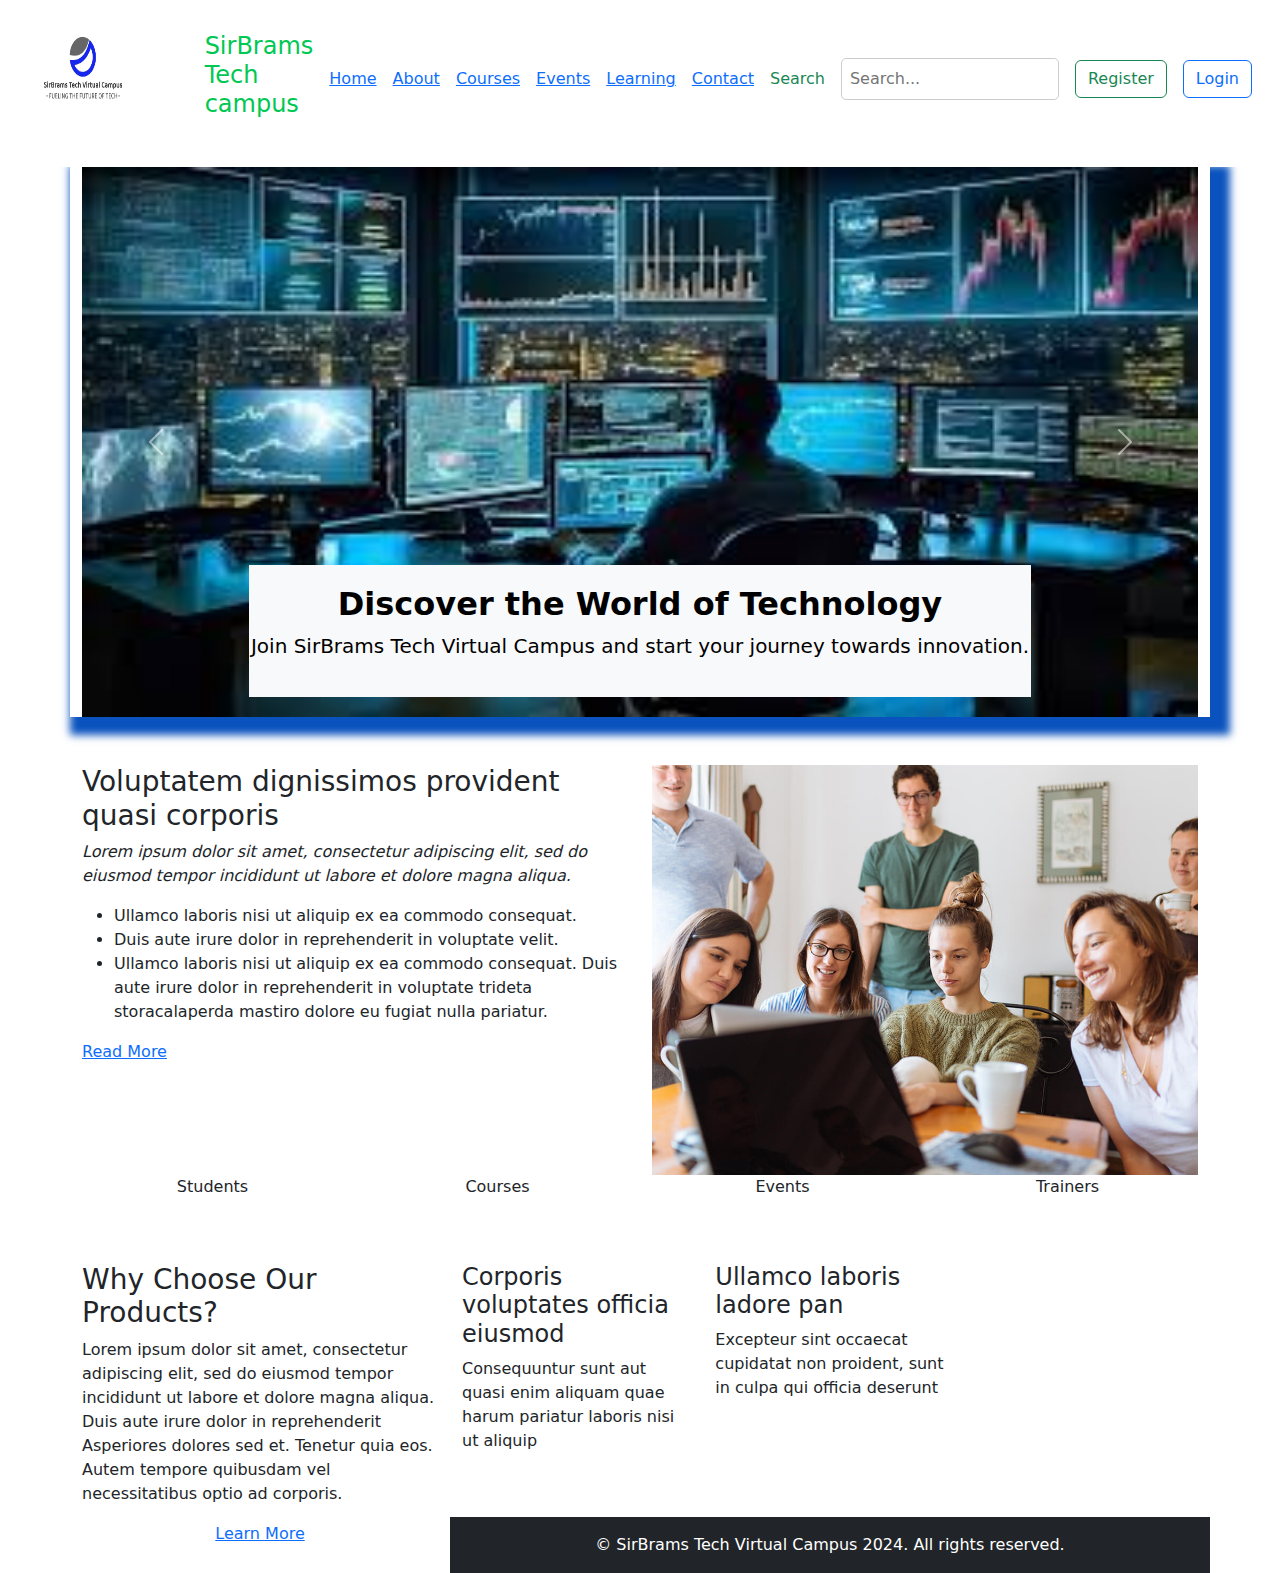
<file: index.html>
<!doctype html>
<html lang="en" xmlns="http://www.w3.org/1999/html">
<head>
    <meta charset="UTF-8">
    <meta name="viewport"
          content="width=device-width, user-scalable=no, initial-scale=1.0, maximum-scale=1.0, minimum-scale=1.0">
    <meta http-equiv="X-UA-Compatible" content="ie=edge">
    <link rel="stylesheet" href="bootstrap/css/bootstrap.min.css">
    <script src="bootstrap/js/bootstrap.min.js"></script>
    <link rel="icon" href="Assets/Images/logo.png">

    <link rel="stylesheet" href="CSS/style.css">
    <title> SirBrams Tech</title>

     <style>
    #carousel{
      box-shadow:10px 8px 8px 10px #0a53be;
    }
    #h{
        font-weight:bolder;
    }
  </style>
</head>
<body>

    <!-- Header Section -->
    <header id="header" class="header d-flex align-items-center sticky-top">
       <a href="index.html">
    <img src="Assets/Images/logo.png" alt="Logo">
</a>

    <div class="container-fluid container-xl position-relative d-flex align-items-center pb-2">


     <nav id="navmenu" class="navmenu">
         <a href="index.html" class="menu"> <h1>SirBrams Tech campus</h1></a>
            <a href="index.html" class="active">Home</a>
            <a href="About.html">About</a>
            <a href="Courses.html">Courses</a>
            <a href="events.html">Events</a>
            <a href="learning.html">Learning</a>
            <a href="contact.html">Contact</a>
           <label for="search" class="text-success">Search</label>
            <input id="search" type="text" placeholder="Search...">

         <a href="Reg.html" class="btn btn-outline-success">Register </a>
         <a href="login.html" class="btn btn-outline-primary">Login</a>
           </nav>
        </div>
    </header>

<div id="carousel" class="carousel slide container position-relative pb-10" data-bs-ride="carousel">

    <div class="carousel-inner">
    <div class="carousel-item active position-relative">
        <img id="img1" src="Assets/Images/img1.jpeg" alt="Leaf Image" class="d-block w-100" style="height:550px">
        <!-- Overlay Text for Slide 1 -->
         <div class="carousel-caption d-none d-md-block justify-content-center text-bg-light">
            <h2 class="fw-bold">Discover the World of Technology</h2>
            <p class="lead">Join SirBrams Tech Virtual Campus and start your journey towards innovation.</p>
        </div>
    </div>

    <div class="carousel-item position-relative">
        <img id="img2" src="Assets/Images/img2.jpeg" alt="Lake Image" class="d-block w-100" style="height:550px">
        <!-- Overlay Text for Slide 2 -->
         <div class="carousel-caption d-none d-md-block justify-content-center text-bg-light">
            <h2 class="fw-bold">Empowering Your Skills</h2>
            <p class="lead">Enhance your career with hands-on courses designed for future tech leaders.</p>
        </div>
    </div>

    <div class="carousel-item position-relative">
        <img id="img3" src="Assets/Images/img3.jpeg" alt="Mountain Image" class="d-block w-100" style="height:550px">
        <!-- Overlay Text for Slide 3 -->
        <div class="carousel-caption d-none d-md-block justify-content-center text-bg-light">
            <h2 class="fw-bold">Connect and Grow</h2>
            <p class="lead">Network with like-minded individuals and industry experts in a thriving tech community.</p>
        </div>
    </div>

    <div class="carousel-item position-relative">
        <img id="img4" src="Assets/Images/img4.jpeg" alt="Mountain Image" class="d-block w-100" style="height:550px">
        <!-- Overlay Text for Slide 4 -->
        <div class="carousel-caption d-none d-md-block justify-content-center text-bg-light">
            <h2 class="fw-bold">Join Us Today</h2>
            <p class="lead">Take the first step toward your tech future with SirBrams Tech Virtual Campus.</p>
        </div>
    </div>
</div>


    <button class="carousel-control-prev" type="button" data-bs-target="#carousel" data-bs-slide="prev">
        <span class="carousel-control-prev-icon" aria-hidden="true"></span>
        <span class="visually-hidden">Previous</span>
    </button>
    <button class="carousel-control-next" type="button" data-bs-target="#carousel" data-bs-slide="next">
        <span class="carousel-control-next-icon" aria-hidden="true"></span>
        <span class="visually-hidden">Next</span>
    </button>
</div>

      <!-- About Section -->
    <section id="about" class="about section pt-5">

      <div class="container">

        <div class="row gy-4">

          <div class="col-lg-6 order-1 order-lg-2" data-aos="fade-up" data-aos-delay="100">
            <img src="Assets/Images/about.jpg" class="img-fluid" alt="">
          </div>

          <div class="col-lg-6 order-2 order-lg-1 content" data-aos="fade-up" data-aos-delay="200">
            <h3>Voluptatem dignissimos provident quasi corporis</h3>
            <p class="fst-italic">
              Lorem ipsum dolor sit amet, consectetur adipiscing elit, sed do eiusmod tempor incididunt ut labore et dolore
              magna aliqua.
            </p>
            <ul>
              <li><i class="bi bi-check-circle"></i> <span>Ullamco laboris nisi ut aliquip ex ea commodo consequat.</span></li>
              <li><i class="bi bi-check-circle"></i> <span>Duis aute irure dolor in reprehenderit in voluptate velit.</span></li>
              <li><i class="bi bi-check-circle"></i> <span>Ullamco laboris nisi ut aliquip ex ea commodo consequat. Duis aute irure dolor in reprehenderit in voluptate trideta storacalaperda mastiro dolore eu fugiat nulla pariatur.</span></li>
            </ul>
            <a href="#" class="read-more"><span>Read More</span><i class="bi bi-arrow-right"></i></a>
          </div>

        </div>

      </div>

    </section><!-- /About Section -->

    <!-- Counts Section -->
    <section id="counts" class="section counts light-background">

      <div class="container" data-aos="fade-up" data-aos-delay="100">

        <div class="row gy-4">

          <div class="col-lg-3 col-md-6">
            <div class="stats-item text-center w-100 h-100">
              <span data-purecounter-start="0" data-purecounter-end="1232" data-purecounter-duration="1" class="purecounter"></span>
              <p>Students</p>
            </div>
          </div><!-- End Stats Item -->

          <div class="col-lg-3 col-md-6">
            <div class="stats-item text-center w-100 h-100">
              <span data-purecounter-start="0" data-purecounter-end="64" data-purecounter-duration="1" class="purecounter"></span>
              <p>Courses</p>
            </div>
          </div><!-- End Stats Item -->

          <div class="col-lg-3 col-md-6">
            <div class="stats-item text-center w-100 h-100">
              <span data-purecounter-start="0" data-purecounter-end="42" data-purecounter-duration="1" class="purecounter"></span>
              <p>Events</p>
            </div>
          </div><!-- End Stats Item -->

          <div class="col-lg-3 col-md-6">
            <div class="stats-item text-center w-100 h-100">
              <span data-purecounter-start="0" data-purecounter-end="24" data-purecounter-duration="1" class="purecounter"></span>
              <p>Trainers</p>
            </div>
          </div><!-- End Stats Item -->

        </div>

      </div>

    </section><!-- /Counts Section -->

<!-- Why Us Section -->
    <section id="why-us" class="section why-us pt-5">

      <div class="container">

        <div class="row gy-4">

          <div class="col-lg-4" data-aos="fade-up" data-aos-delay="100">
            <div class="why-box">
              <h3>Why Choose Our Products?</h3>
              <p>
                Lorem ipsum dolor sit amet, consectetur adipiscing elit, sed do eiusmod tempor incididunt ut labore et dolore magna aliqua. Duis aute irure dolor in reprehenderit
                Asperiores dolores sed et. Tenetur quia eos. Autem tempore quibusdam vel necessitatibus optio ad corporis.
              </p>
              <div class="text-center">
                <a href="Courses.html" class="more-btn"><span>Learn More</span> <i class="bi bi-chevron-right"></i></a>
              </div>
            </div>
          </div><!-- End Why Box -->
            <div class="col-lg-8 d-flex align-items-stretch">
            <div class="row gy-4" data-aos="fade-up" data-aos-delay="200">

              <div class="col-xl-4">
                <div class="icon-box d-flex flex-column justify-content-center align-items-center">
                  <i class="bi bi-clipboard-data"></i>
                  <h4>Corporis voluptates officia eiusmod</h4>
                  <p>Consequuntur sunt aut quasi enim aliquam quae harum pariatur laboris nisi ut aliquip</p>
                </div>
              </div><!-- End Icon Box -->

              <div class="col-xl-4" data-aos="fade-up" data-aos-delay="300">
                <div class="icon-box d-flex flex-column justify-content-center align-items-center">
                  <i class="bi bi-gem"></i>
                  <h4>Ullamco laboris ladore pan</h4>
                  <p>Excepteur sint occaecat cupidatat non proident, sunt in culpa qui officia deserunt</p>
                </div>
              </div><!-- End Icon Box -->
</body>

<!-- Footer Section -->
<footer class="bg-dark text-white text-center py-3 mt-5">
    <p class="mb-0">© SirBrams Tech Virtual Campus 2024. All rights reserved.</p>
</footer>

</html>
</file>
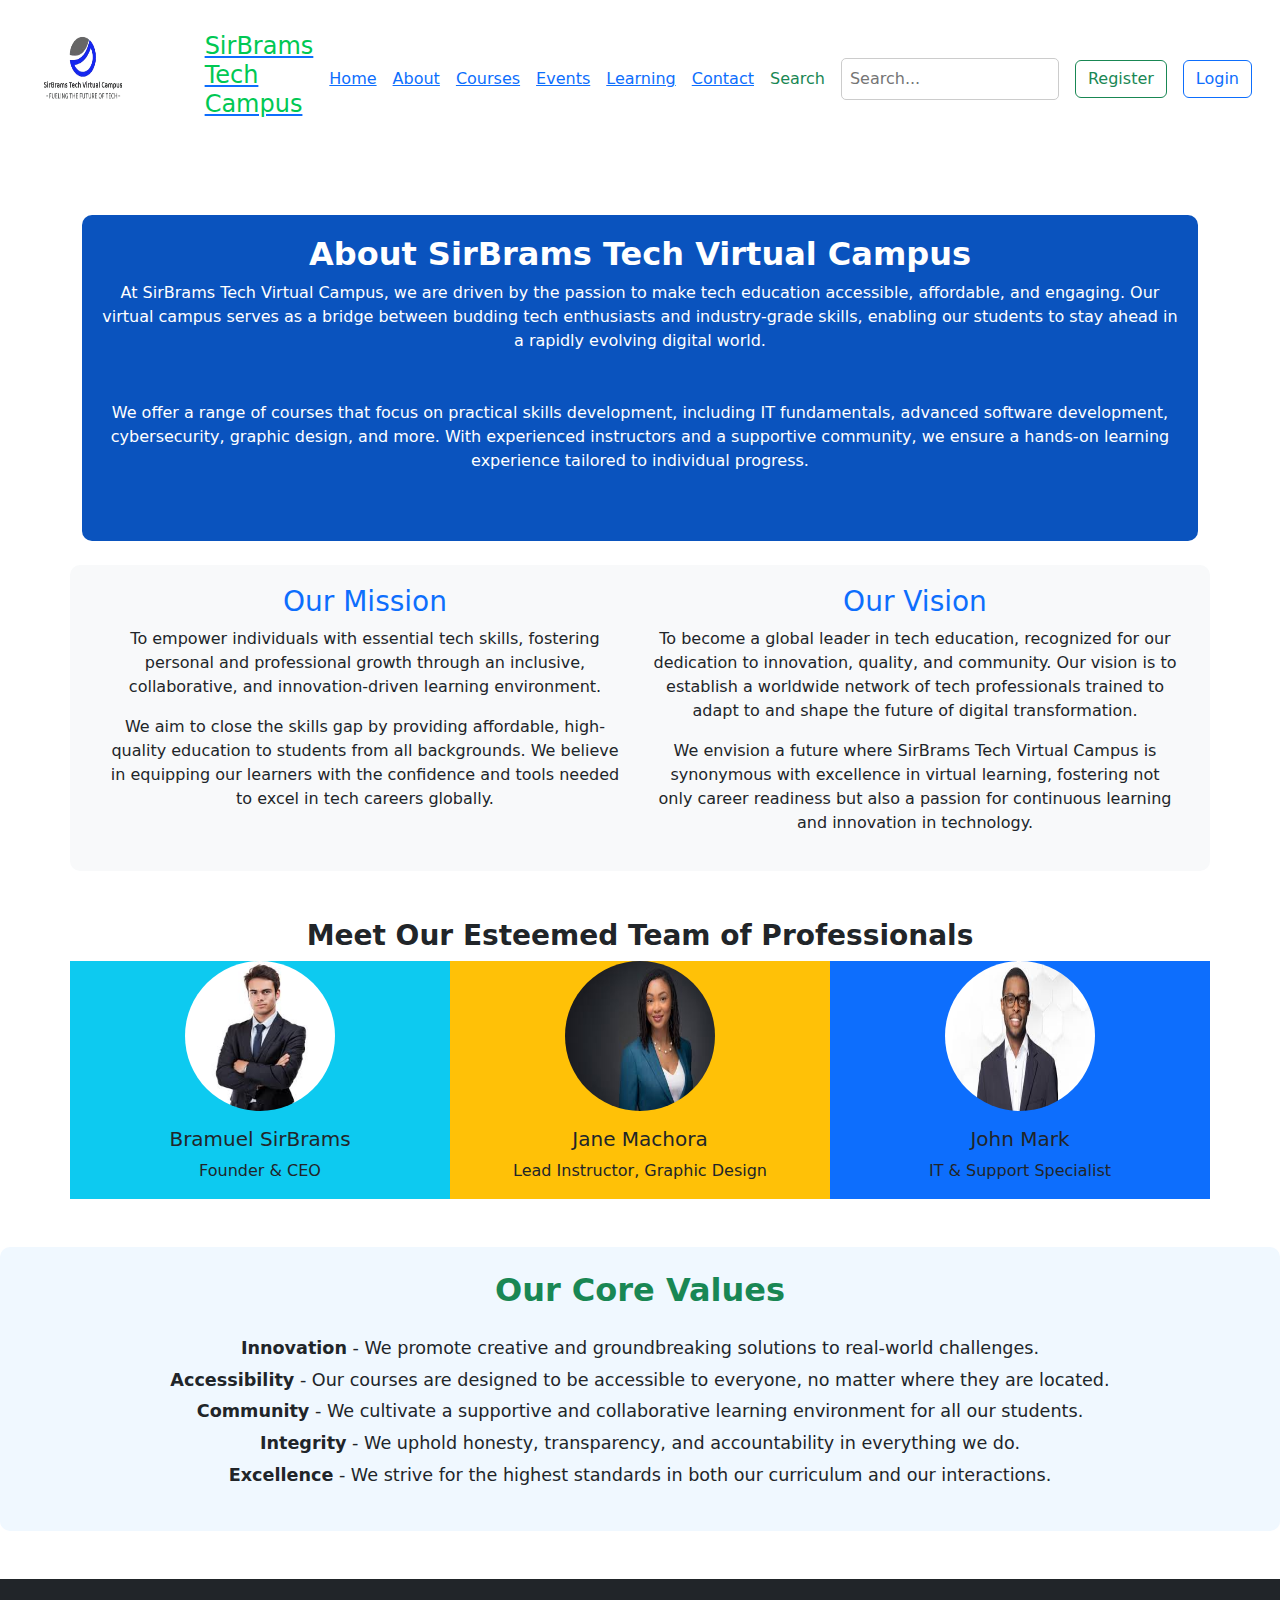
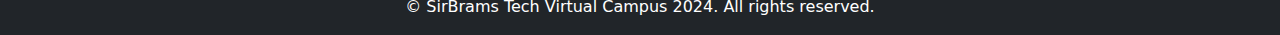
<file: About.html>
<!doctype html>
<html lang="en">
<head>
    <meta charset="UTF-8">
    <meta name="viewport"
          content="width=device-width, user-scalable=no, initial-scale=1.0, maximum-scale=1.0, minimum-scale=1.0">
    <meta http-equiv="X-UA-Compatible" content="ie=edge">
    <link rel="stylesheet" href="bootstrap/css/bootstrap.min.css">
    <script src="bootstrap/js/bootstrap.min.js"></script>
    <link rel="icon" href="Assets/Images/logo.png">

    <link rel="stylesheet" href="CSS/style.css">
    <title>SirBrams Tech</title>

    <style>
        #carousel {
            box-shadow: 10px 8px 8px 10px #0a53be;
        }
        #h {
            font-weight: bolder;
        }
        .mission-vision {
            background-color: #f8f9fa;
            padding: 20px;
            border-radius: 10px;
            margin-bottom: 30px;
        }
        #about {
            background-color: #0a53be;
            color: white;
            padding: 20px;
            border-radius: 10px;
        }
        .section-title {
            font-weight: bold;
        }
    </style>
</head>
<body>

<!-- Header Section -->
<header id="header" class="header d-flex align-items-center sticky-top">
   <a href="index.html">
    <img src="Assets/Images/logo.png" alt="Logo">
</a>

<div class="container-fluid container-xl position-relative d-flex align-items-center pb-2">
    <nav id="navmenu" class="navmenu">
        <a href="index.html"> <h1>SirBrams Tech Campus</h1></a>
        <a href="index.html">Home</a>
        <a href="About.html" class="active">About</a>
        <a href="Courses.html">Courses</a>
        <a href="events.html">Events</a>
        <a href="learning.html">Learning</a>
        <a href="contact.html">Contact</a>
        <label for="search" class="text-success">Search</label>
        <input id="search" type="text" placeholder="Search...">
        <a href="Reg.html" class="btn btn-outline-success">Register</a>
        <a href="login.html" class="btn btn-outline-primary">Login</a>
    </nav>
</div>
</header>

<!-- About Section -->
<div class="container mt-5">
    <div id="about">
        <h2 class="section-title text-center">About SirBrams Tech Virtual Campus</h2>
        <p class="text-center mb-5">At SirBrams Tech Virtual Campus, we are driven by the passion to make tech education accessible, affordable, and engaging. Our virtual campus serves as a bridge between budding tech enthusiasts and industry-grade skills, enabling our students to stay ahead in a rapidly evolving digital world.</p>
        <p class="text-center mb-5">We offer a range of courses that focus on practical skills development, including IT fundamentals, advanced software development, cybersecurity, graphic design, and more. With experienced instructors and a supportive community, we ensure a hands-on learning experience tailored to individual progress.</p>
    </div>

    <!-- Mission and Vision Section -->
    <div class="row mission-vision text-center mt-4">
        <div class="col-md-6">
            <h3 class="text-primary">Our Mission</h3>
            <p>To empower individuals with essential tech skills, fostering personal and professional growth through an inclusive, collaborative, and innovation-driven learning environment.</p>
            <p>We aim to close the skills gap by providing affordable, high-quality education to students from all backgrounds. We believe in equipping our learners with the confidence and tools needed to excel in tech careers globally.</p>
        </div>
        <div class="col-md-6">
            <h3 class="text-primary">Our Vision</h3>
            <p>To become a global leader in tech education, recognized for our dedication to innovation, quality, and community. Our vision is to establish a worldwide network of tech professionals trained to adapt to and shape the future of digital transformation.</p>
            <p>We envision a future where SirBrams Tech Virtual Campus is synonymous with excellence in virtual learning, fostering not only career readiness but also a passion for continuous learning and innovation in technology.</p>
        </div>
    </div>
    <!-- Team Section -->
    <div class="mt-5 ">
        <h3 class="section-title text-center">Meet Our Esteemed Team of Professionals</h3>
        <div class="row" >
            <div class="col-md-4 text-center bg-info ">
                <img src="Assets/Images/brams.jpeg" alt="Team Member" class="rounded-circle mb-3" style="width: 150px; height: 150px;">
                <h5>Bramuel SirBrams</h5>
                <p>Founder & CEO</p>
            </div>
            <div class="col-md-4 text-center bg-warning  ">
                <img src="Assets/Images/jane.jpeg" alt="Team Member" class="rounded-circle mb-3" style="width: 150px; height: 150px;">
                <h5>Jane Machora</h5>
                <p>Lead Instructor, Graphic Design</p>
            </div>
            <div class="col-md-4 text-center bg-primary ">
                <img src="Assets/Images/mark.jpeg" alt="Team Member" class="rounded-circle mb-3" style="width: 150px; height: 150px;">
                <h5>John Mark</h5>
                <p>IT & Support Specialist</p>
            </div>
        </div>
    </div>
</div>

   <!-- Core Values Section -->
<div class="mt-5 py-4 text-center" style="background-color: #f0f8ff; border-radius: 10px;">
    <h2 class="section-title text-success mb-4">Our Core Values</h2>
    <p style="font-size: 1.1em; line-height: 1.8;">
        <strong>Innovation</strong> - We promote creative and groundbreaking solutions to real-world challenges. <br>
        <strong>Accessibility</strong> - Our courses are designed to be accessible to everyone, no matter where they are located. <br>
        <strong>Community</strong> - We cultivate a supportive and collaborative learning environment for all our students. <br>
        <strong>Integrity</strong> - We uphold honesty, transparency, and accountability in everything we do. <br>
        <strong>Excellence</strong> - We strive for the highest standards in both our curriculum and our interactions.
    </p>
</div>



<!-- Footer Section -->
<footer class="bg-dark text-white text-center py-3 mt-5" >
    <p class="mb-0">© SirBrams Tech Virtual Campus 2024. All rights reserved.</p>
</footer>

</body>
</html>
</file>
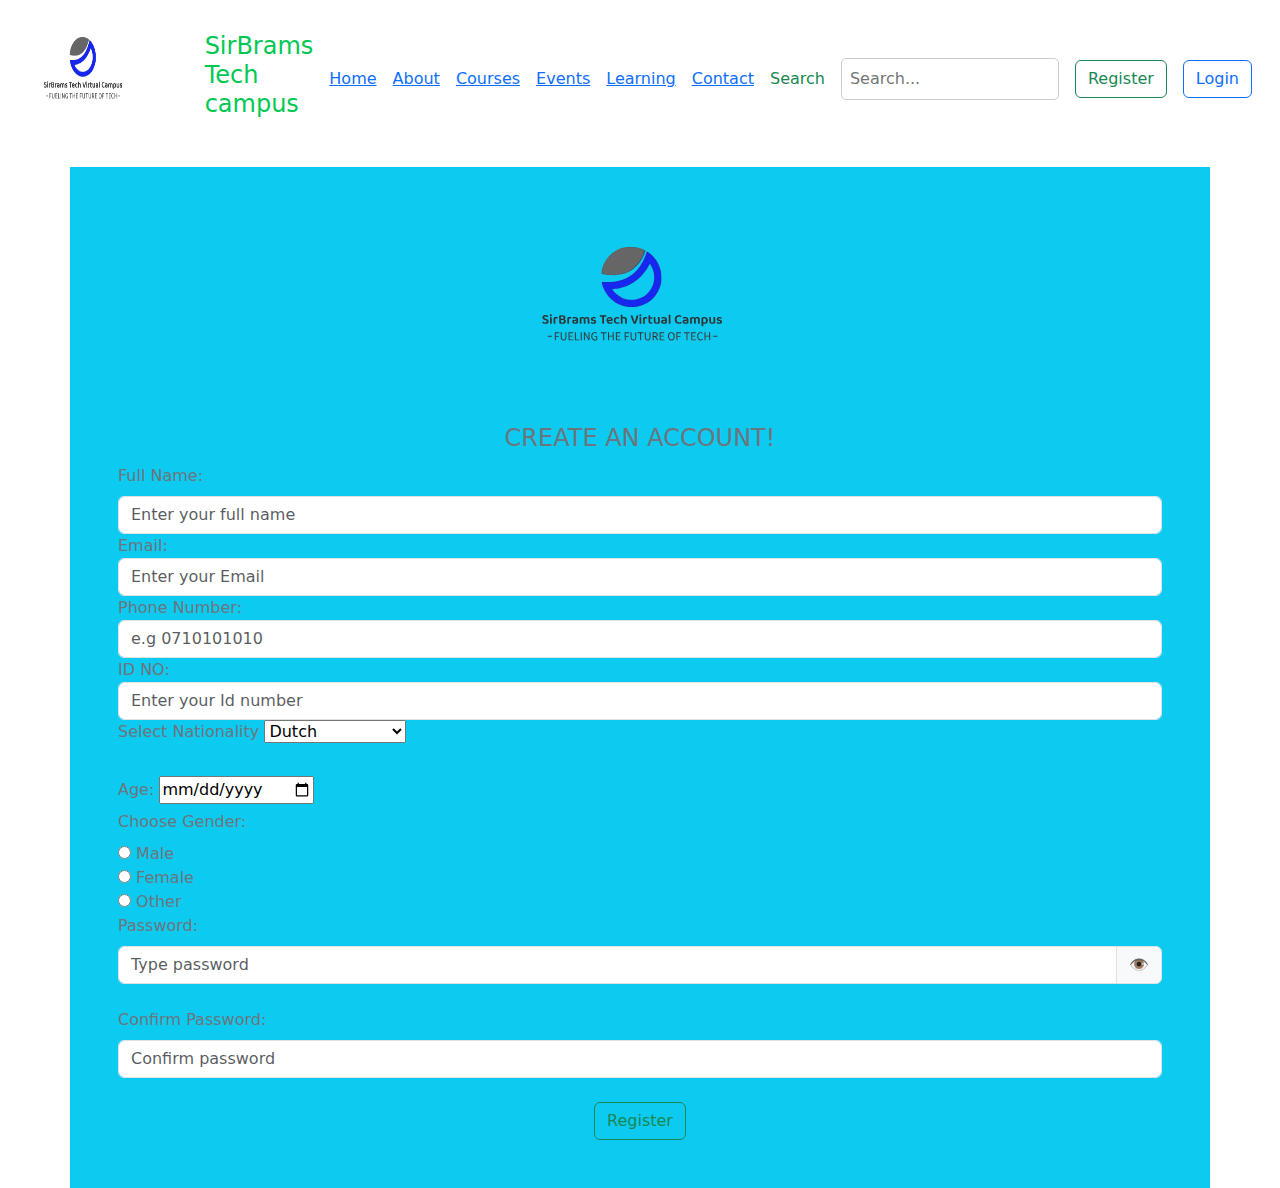
<file: forgot_password.html>
<!DOCTYPE html>
<html lang="en">
<h<!doctype html>
<html lang="en">
<head>
    <meta charset="UTF-8">
    <meta name="viewport"
          content="width=device-width, user-scalable=no, initial-scale=1.0, maximum-scale=1.0, minimum-scale=1.0">
    <meta http-equiv="X-UA-Compatible" content="ie=edge">
    <link rel="stylesheet" href="bootstrap/css/bootstrap.min.css">
    <script src="bootstrap/js/bootstrap.min.js"></script>

    <link rel="stylesheet" href="CSS/style.css">
    <title>SirBrams Tech</title>

     <style>
    #carousel{
      box-shadow:10px 8px 8px 10px #0a53be;
    }
    #h{
        font-weight:bolder;
    }
    body{

    }
  </style>
</head>
<body>

    <!-- Header Section -->
    <header id="header" class="header d-flex align-items-center sticky-top">
       <a href="index.html">
    <img src="Assets/Images/logo.png" alt="Logo">
          <link rel="icon" href="Assets/Images/logo.png">
</a>

    <div class="container-fluid container-xl position-relative d-flex align-items-center pb-2">


     <nav id="navmenu" class="navmenu">
         <a href="index.html" class="menu"> <h1>SirBrams Tech campus</h1></a>
            <a href="index.html">Home</a>
            <a href="About.html">About</a>
            <a href="Courses.html">Courses</a>
            <a href="events.html">Events</a>
            <a href="learning.html">Learning</a>
            <a href="contact.html">Contact</a>
           <label for="search"class="text-success active">Search</label>
            <input id="search" type="text" placeholder="Search...">

         <a href="Reg.html" class="btn btn-outline-success">Register </a>
         <a href="login.html" class="btn btn-outline-primary">Login</a>
           </nav>
        </div>
    </header>

<div class="container p-5 m-30  bg-info">

  <form action="" method="post" class=" text-secondary">
  <div class="container d-flex justify-content-center align-items-center">
    <img src="Assets/Images/logo.png" alt="Logo" class="img-fluid">
</div>

    <legend class="text-center"> CREATE AN ACCOUNT!</legend>
    <br>


  <label for="fname" class="form-label">Full Name:</label>
  <input type="text" class="form-control" id="fname" placeholder="Enter your full name" required="required">
  <label for="email" class="form-label"></label>Email:
  <input type="email" id="email" class="form-control" placeholder="Enter your Email" required="required">
  <label for="pnumber" class="form-label"></label>Phone Number:
  <input type="number"  class="form-control" id="pnumber" placeholder="e.g 0710101010" required="required">

    <label for="idno" class="form-label"></label>ID NO:
  <input type="number"  class="form-control" id="idno" placeholder="Enter your Id number" required="required">


 <label for="nationality" class="form-label">Select Nationality</label>
    <select name="" id="nationality">
        <option value="" disabled="disabled">--Choose One--</option>
        <option value="">Dutch</option>
        <option value="">German</option>
        <option value="">Italian</option>
        <option value="">Kenyan</option>
         <option value="">Ugandan</option>
    </select><br><br>


    <label for="age" class="form-label"> Age:</label>
  <input type="date" id="age" placeholder="Enter your Age" required="required"><br>

      <label class="form-label"> Choose Gender: </label> <br>
<input type="radio" id="male" name="gender">
<label for="male">Male</label><br>

<input type="radio" id="fmale" name="gender">
<label for="fmale">Female</label><br>

<input type="radio" id="other" name="gender">
<label for="other">Other</label><br>

<!-- Password Field -->
<label for="password" class="form-label">Password:</label>
<div class="input-group">
    <input type="password" class="form-control" id="password" placeholder="Type password" required="required">
    <span class="input-group-text" id="togglePassword">
        👁️
    </span>
</div>
<small id="password-strength" class="text-muted"></small><br>

<!-- Confirm Password Field -->
<label for="c_password" class="form-label">Confirm Password:</label>
<input type="password" id="c_password" class="form-control" placeholder="Confirm password" required="required">

<script>
    // Password strength checker
    const passwordInput = document.getElementById("password");
    const passwordStrength = document.getElementById("password-strength");

    passwordInput.addEventListener("input", () => {
        const password = passwordInput.value;
        let strength = "Weak";
        let color = "red";

        if (password.length >= 8 && /[a-zA-Z]/.test(password) && /\d/.test(password)) {
            strength = "Fair";
            color = "orange";
        }
        if (password.length >= 8 && /[a-zA-Z]/.test(password) && /\d/.test(password) && /[!@#$%^&*(),.?":{}|<>]/.test(password)) {
            strength = "Strong (Recommended)";
            color = "green";
        }

        passwordStrength.textContent = `Strength: ${strength}`;
        passwordStrength.style.color = color;
    });

    // Toggle password visibility
    const togglePassword = document.getElementById("togglePassword");
    togglePassword.addEventListener("click", () => {
        const type = passwordInput.getAttribute("type") === "password" ? "text" : "password";
        passwordInput.setAttribute("type", type);
        togglePassword.textContent = type === "password" ? "👁️" : "👁️"; // Toggle icon if needed
    });
</script>


    <div class="d-flex justify-content-center">
    <button type="submit" class="mt-4 btn btn-outline-success " >Register</button>
    </div>

</form>
</div>


</body>
</html>
</file>
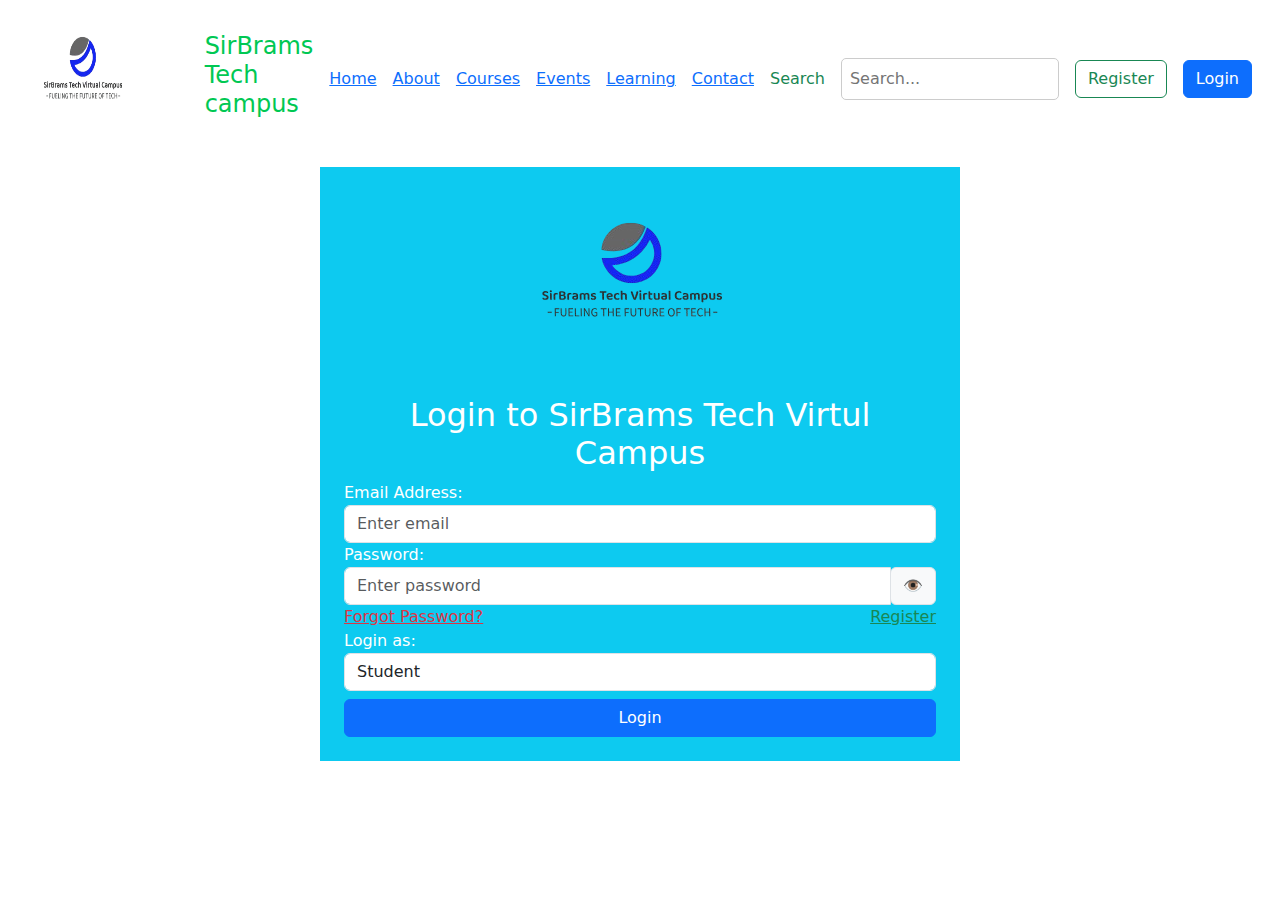
<file: login.html>
<!doctype html>
<html lang="en">
<head>
    <meta charset="UTF-8">
    <meta name="viewport"
          content="width=device-width, user-scalable=no, initial-scale=1.0, maximum-scale=1.0, minimum-scale=1.0">
    <meta http-equiv="X-UA-Compatible" content="ie=edge">
    <link rel="stylesheet" href="bootstrap/css/bootstrap.min.css">
    <script src="bootstrap/js/bootstrap.min.js"></script>
    <link rel="icon" href="Assets/Images/logo.png">
    <link rel="stylesheet" href="CSS/style.css">
    <title>SirBrams Tech</title>

     <style>
    #carousel{
      box-shadow:10px 8px 8px 10px #0a53be;
    }
    #h{
        font-weight:bolder;
    }
    body{

    }
  </style>
</head>
<body>

    <!-- Header Section -->
    <header id="header" class="header d-flex align-items-center sticky-top">
       <a href="index.html">
    <img src="Assets/Images/logo.png" alt="Logo">
</a>

    <div class="container-fluid container-xl position-relative d-flex align-items-center pb-2">


     <nav id="navmenu" class="navmenu">
         <a href="index.html" class="menu"> <h1>SirBrams Tech campus</h1></a>
            <a href="index.html">Home</a>
            <a href="About.html">About</a>
            <a href="Courses.html">Courses</a>
            <a href="events.html">Events</a>
            <a href="learning.html">Learning</a>
            <a href="contact.html">Contact</a>
           <label for="search"class="text-success">Search</label>
            <input id="search" type="text" placeholder="Search...">

         <a href="Reg.html" class="btn btn-outline-success">Register </a>
         <a href="login.html" class="btn btn-outline-primary active">Login</a>
           </nav>
        </div>
    </header>

<div class="container p-4 m-auto bg-info col-md-9 col-lg-6">

  <form action="" method="post" class=" text-white">
  <div class="container d-flex justify-content-center align-items-center">
    <img src="Assets/Images/logo.png" alt="Logo" class="img-fluid">
</div>
    <h2 class="text-center">Login to SirBrams Tech Virtul Campus</h2>

    <!-- Login Form -->
    <form>
        <!-- Email Input -->
        <div class="form-group">
            <label for="email">Email Address:</label>
            <input type="email" class="form-control" id="email" placeholder="Enter email" required>
        </div>

        <!-- Password Input with Toggle Visibility -->
        <div class="form-group">
            <label for="password">Password:</label>
            <div class="input-group">
                <input type="password" class="form-control" id="password" placeholder="Enter password" required>
                <div class="input-group-append">
                    <span class="input-group-text" id="togglePassword" style="cursor: pointer;">👁️</span>
                </div>
            </div>
        </div>

        <!-- Forgot Password and Register Links -->
        <div class="form-group d-flex justify-content-between">
            <a href="forgot_password.html" class="text-danger">Forgot Password?</a>
            <a href="Reg.html"class="text-success">Register</a>
        </div>

        <!-- Login As Options -->
        <div class="form-group">
            <label for="role">Login as:</label>
            <select class="form-control" id="role">
                <option value="student">Student</option>
                <option value="instructor">Instructor</option>
            </select>
        </div>

        <!-- Login Button -->
        <div class=" d-grid pt-2">
        <button type="submit" class="btn btn-primary btn-block">Login</button>
        </div>
    </form>
   </div>

<script>
    // Toggle password visibility
    const passwordInput = document.getElementById("password");
    const togglePassword = document.getElementById("togglePassword");

    togglePassword.addEventListener("click", () => {
        const type = passwordInput.getAttribute("type") === "password" ? "text" : "password";
        passwordInput.setAttribute("type", type);
        togglePassword.textContent = type === "password" ? "👁️" : "🙈"; // Toggle icon based on visibility
    });
</script>



</body>
</html>
</file>
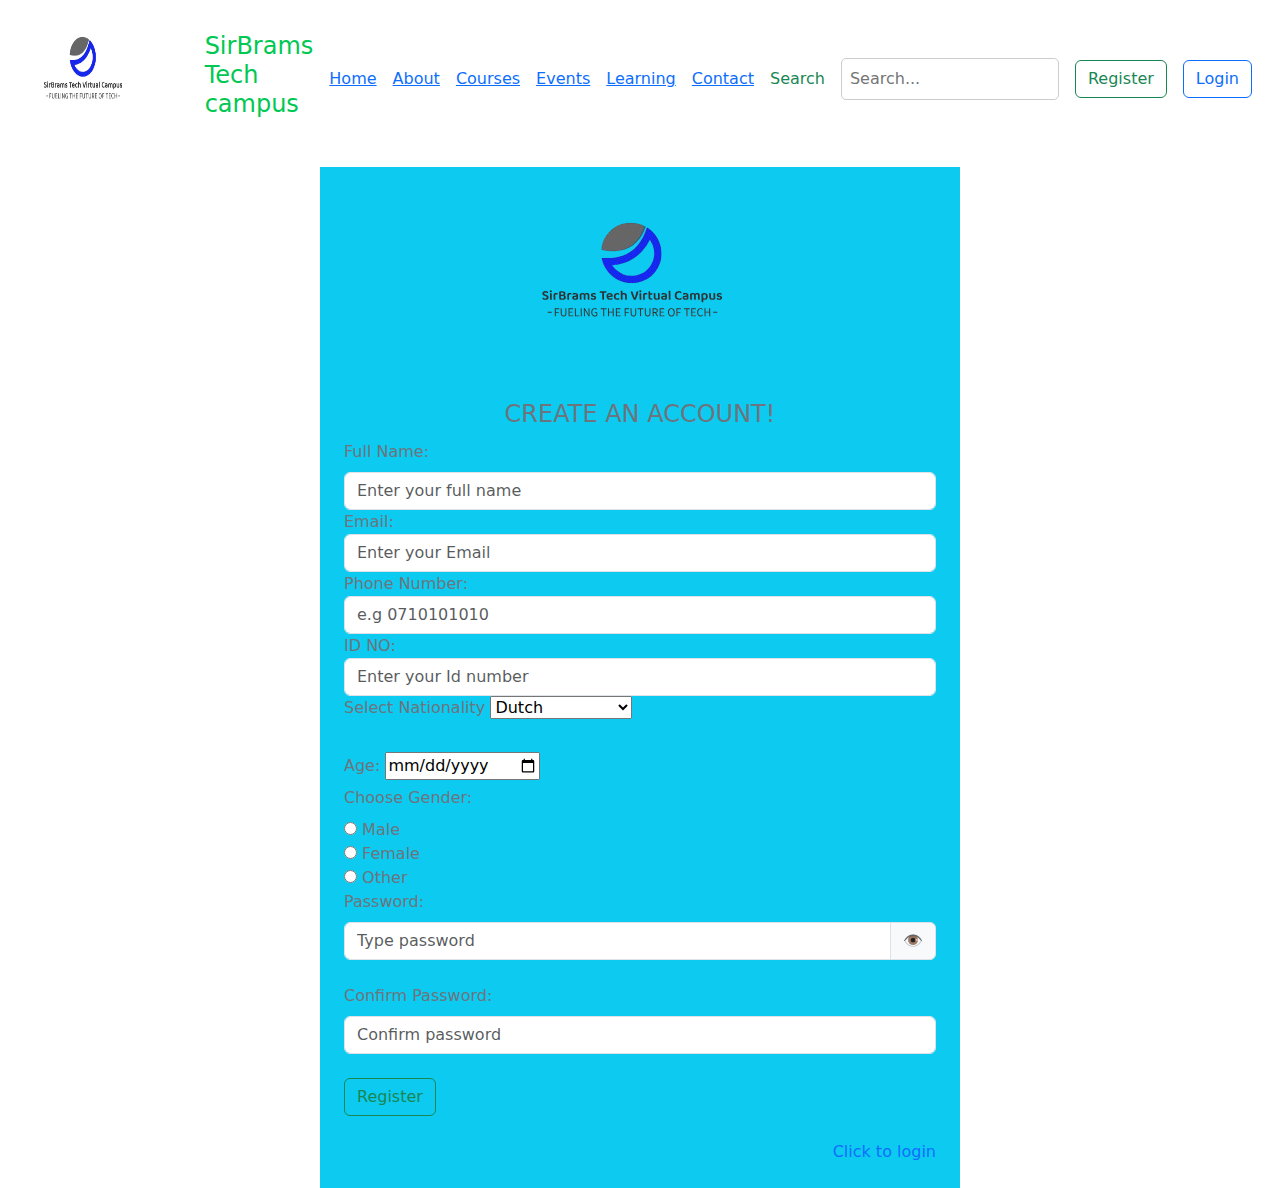
<file: Reg.html>
<!doctype html>
<html lang="en">
<head>
    <meta charset="UTF-8">
    <meta name="viewport"
          content="width=device-width, user-scalable=no, initial-scale=1.0, maximum-scale=1.0, minimum-scale=1.0">
    <meta http-equiv="X-UA-Compatible" content="ie=edge">
    <link rel="stylesheet" href="bootstrap/css/bootstrap.min.css">
    <script src="bootstrap/js/bootstrap.min.js"></script>

    <link rel="stylesheet" href="CSS/style.css">
    <title>SirBrams Tech</title>

     <style>
    #carousel{
      box-shadow:10px 8px 8px 10px #0a53be;
    }
    #h{
        font-weight:bolder;
    }
    body{

    }
  </style>
</head>
<body>

    <!-- Header Section -->
    <header id="header" class="header d-flex align-items-center sticky-top">
       <a href="index.html">
    <img src="Assets/Images/logo.png" alt="Logo">
          <link rel="icon" href="Assets/Images/logo.png">
</a>

    <div class="container-fluid container-xl position-relative d-flex align-items-center pb-2">


     <nav id="navmenu" class="navmenu">
         <a href="index.html" class="menu"> <h1>SirBrams Tech campus</h1></a>
            <a href="index.html">Home</a>
            <a href="About.html">About</a>
            <a href="Courses.html">Courses</a>
            <a href="events.html">Events</a>
            <a href="learning.html">Learning</a>
            <a href="contact.html">Contact</a>
           <label for="search"class="text-success active">Search</label>
            <input id="search" type="text" placeholder="Search...">

         <a href="Reg.html" class="btn btn-outline-success">Register </a>
         <a href="login.html" class="btn btn-outline-primary">Login</a>
           </nav>
        </div>
    </header>

<div class="container p-4 m-auto bg-info col-md-9 col-lg-6">

  <form action="" method="post" class=" text-secondary">
  <div class="container d-flex justify-content-center align-items-center">
    <img src="Assets/Images/logo.png" alt="Logo" class="img-fluid">
</div>

    <legend class="text-center"> CREATE AN ACCOUNT!</legend>
    <br>


  <label for="fname" class="form-label">Full Name:</label>
  <input type="text" class="form-control" id="fname" placeholder="Enter your full name" required="required">
  <label for="email" class="form-label"></label>Email:
  <input type="email" id="email" class="form-control" placeholder="Enter your Email" required="required">
  <label for="pnumber" class="form-label"></label>Phone Number:
  <input type="number"  class="form-control" id="pnumber" placeholder="e.g 0710101010" required="required">

    <label for="idno" class="form-label"></label>ID NO:
  <input type="number"  class="form-control" id="idno" placeholder="Enter your Id number" required="required">


 <label for="nationality" class="form-label">Select Nationality</label>
    <select name="" id="nationality">
        <option value="" disabled="disabled">--Choose One--</option>
        <option value="">Dutch</option>
        <option value="">German</option>
        <option value="">Italian</option>
        <option value="">Kenyan</option>
         <option value="">Ugandan</option>
    </select><br><br>


    <label for="age" class="form-label"> Age:</label>
  <input type="date" id="age" placeholder="Enter your Age" required="required"><br>

      <label class="form-label"> Choose Gender: </label> <br>
<input type="radio" id="male" name="gender">
<label for="male">Male</label><br>

<input type="radio" id="fmale" name="gender">
<label for="fmale">Female</label><br>

<input type="radio" id="other" name="gender">
<label for="other">Other</label><br>

<!-- Password Field -->
<label for="password" class="form-label">Password:</label>
<div class="input-group">
    <input type="password" class="form-control" id="password" placeholder="Type password" required="required">
    <span class="input-group-text" id="togglePassword">
        👁️
    </span>
</div>
<small id="password-strength" class="text-muted"></small><br>

<!-- Confirm Password Field -->
<label for="c_password" class="form-label">Confirm Password:</label>
<input type="password" id="c_password" class="form-control" placeholder="Confirm password" required="required">

<script>
    // Password strength checker
    const passwordInput = document.getElementById("password");
    const passwordStrength = document.getElementById("password-strength");

    passwordInput.addEventListener("input", () => {
        const password = passwordInput.value;
        let strength = "Weak";
        let color = "red";

        if (password.length >= 8 && /[a-zA-Z]/.test(password) && /\d/.test(password)) {
            strength = "Fair";
            color = "orange";
        }
        if (password.length >= 8 && /[a-zA-Z]/.test(password) && /\d/.test(password) && /[!@#$%^&*(),.?":{}|<>]/.test(password)) {
            strength = "Strong (Recommended)";
            color = "green";
        }

        passwordStrength.textContent = `Strength: ${strength}`;
        passwordStrength.style.color = color;
    });

    // Toggle password visibility
    const togglePassword = document.getElementById("togglePassword");
    togglePassword.addEventListener("click", () => {
        const type = passwordInput.getAttribute("type") === "password" ? "text" : "password";
        passwordInput.setAttribute("type", type);
        togglePassword.textContent = type === "password" ? "👁️" : "👁️"; // Toggle icon if needed
    });
</script>


    <div class="">
    <button type="submit" class="mt-4 btn btn-outline-success " >Register</button>
    </div>
 <div class="d-flex justify-content-end">
    <a href="login.html" class="mt-4 text-decoration-none">Click to login</a>
</div>

</form>
</div>


</body>
</html>
</file>
<file: CSS/style.css>
/* General header styling */
.header {
    background-color:white; /* Dark background color */
    color: #ffffff; /* White text */
    padding: 1rem;
    display: flex;
    justify-content: space-between;
    align-items: center;
}
.header h1:hover {
    transform: scale(1.1); /* Enlarges the text slightly */
    color: blue; /* Optional color change on hover */
}

.menu {
    text-decoration: none;
    color: blue;
    font-size: 1rem;
}

.header img {
    height: 15vh;
    width: 80%;
    margin-right: 1rem;
}

.header h1 {
    margin-right: auto;
    font-size: 1.5rem;
    color: #00c853; /* Accent color */
}

.navmenu {
    display: flex;
    align-items: center;
    gap: 1rem; /* Space between elements */
}

.navmenu a:hover {
    color: #00c853; /* Highlight color on hover */
}

.header .container-fluid {
    display: flex;
    justify-content: space-between;
    align-items: center;
}

#search {
    padding: 0.5rem;
    border: 1px solid #ccc;
    border-radius: 5px;
    font-size: 1rem;
}

.sticky-top {
    position: sticky;
    top: 0;
    z-index: 10;
}

.carousel-overlay {
    background-color: rgba(0, 0, 0, 0.5); /* Translucent black background */
    text-align: center;
    padding: 20px;
}
</file>
